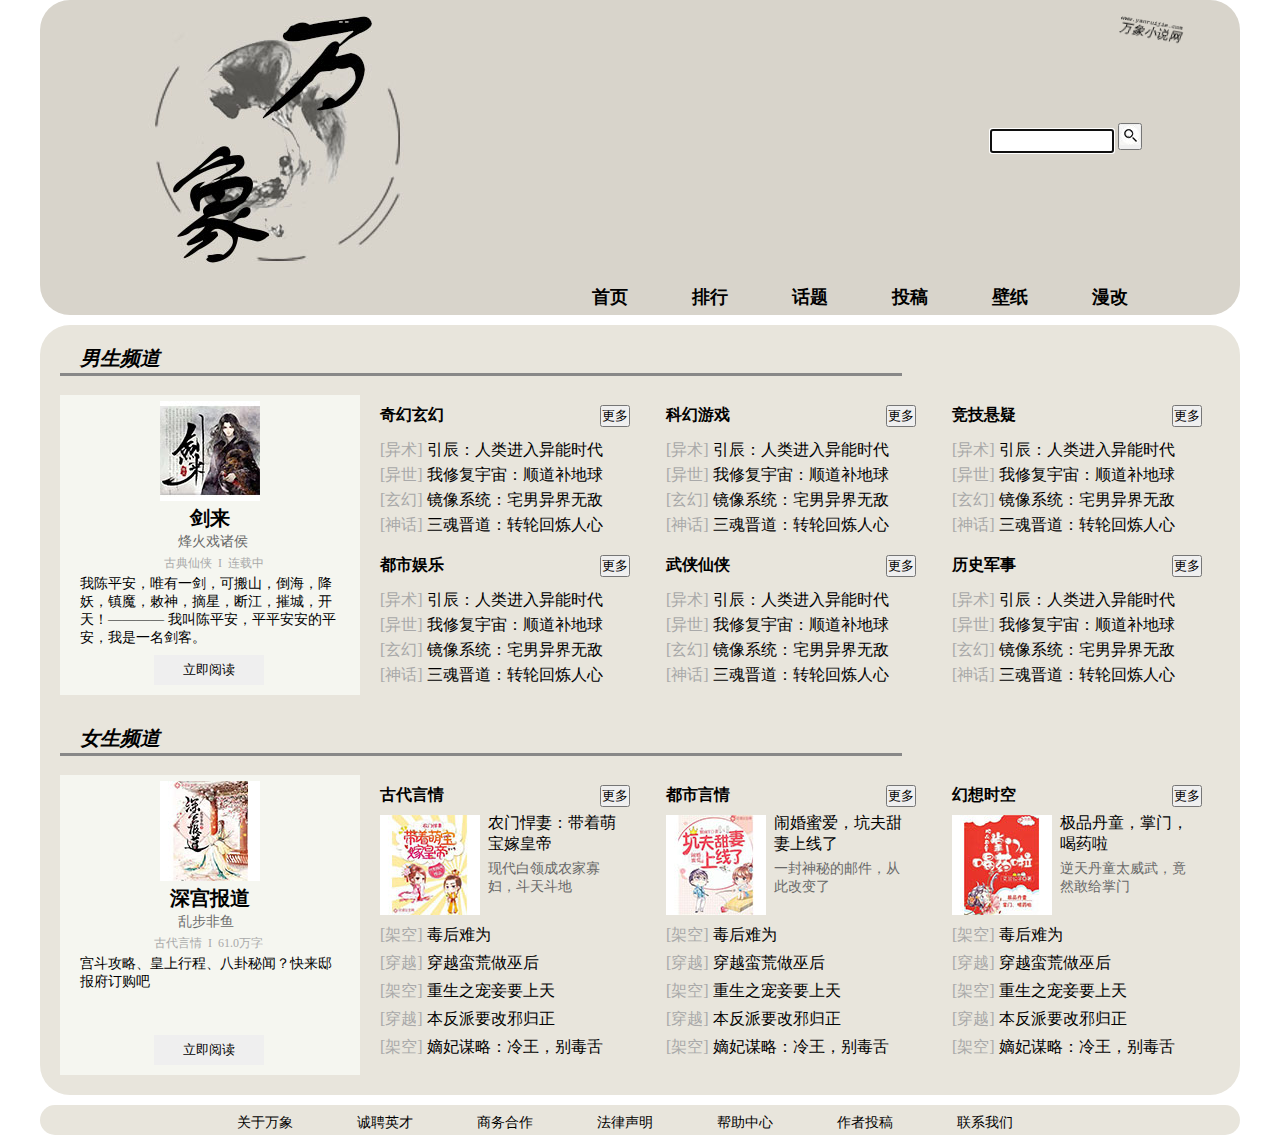
<file: index.html>
<!DOCTYPE html>
<html>
	<head>
		<meta charset="utf-8" />
		<title>小颜</title>
		<link rel="stylesheet" type="text/css" href="css/index.css" />

	</head>
	<body>
		<header>
			<div id="logo">
				<img src="logo/header(改).jpg"/>
			</div>
			<div id="search">
				<input style="width: 120px; height: 20px;" autofocus="on">
				<button><img src="something/s-home/11.jpg"/></button>
			</div>
			<div id="website">
				<ruby>
					万象小说网<rt><code>www.yanruijie.com</code></rt>
				</ruby> 
			</div>
		</header>
		<nav>
			<ul>
				<li><a href="index6.html"><strong>漫改</strong></a></li>
				<li><a href="index5.html"><strong>壁纸</strong></a></li>
				<li><a href="index4.html"><strong>投稿</strong></a></li>
				<li><a href="index3.html"><strong>话题</strong></a></li>
				<li><a href="index2.html"><strong>排行</strong></a></li>
				<li><a href="index.html"><strong>首页</strong></a></li>
			</ul>
		</nav>
		<aside>
			<div class="l-aside">
				<strong>男生频道</strong>
				<hr class="boy-hr" width="70%" style="height: 1px;" color="#888"/>
				<div>
					<div class="cate-cell-1">
						<img src="something/s-home/1.jpg"/>
						<p class="p1">剑来</p>
						<p class="p2">烽火戏诸侯</p>
						<p class="p3">古典仙侠  &nbsp;&Iota;&nbsp; 连载中</p>
						<p class="p4">我陈平安，唯有一剑，可搬山，倒海，降妖，镇魔，敕神，摘星，断江，摧城，开天！———— 我叫陈平安，平平安安的平安，我是一名剑客。</p>
						<input type="button" value="立即阅读" style="width: 110px;height: 30px;border: 2px #c8d7d2;">
					</div>
					<div class="cate-cell-2">
						<p class="p21">奇幻玄幻</p>
						<p class="p22">
							<span>[异术]</span>
							<a href="#">引辰：人类进入异能时代</a>
						</p>
						<p class="p23">
							<span>[异世]</span>
							<a href="#">我修复宇宙：顺道补地球</a>
						</p>
						<p class="p24">
							<span>[玄幻]</span>
							<a href="#">镜像系统：宅男异界无敌</a>
						</p>
						<p class="p25">
							<span>[神话]</span>
							<a href="#">三魂晋道：转轮回炼人心</a>
						</p>
						<button>更多</button>
					</div>
					<div class="cate-cell-3">
						<p class="p21">都市娱乐</p>
						<p class="p22">
							<span>[异术]</span>
							<a href="#">引辰：人类进入异能时代</a>
						</p>
						<p class="p23">
							<span>[异世]</span>
							<a href="#">我修复宇宙：顺道补地球</a>
						</p>
						<p class="p24">
							<span>[玄幻]</span>
							<a href="#">镜像系统：宅男异界无敌</a>
						</p>
						<p class="p25">
							<span>[神话]</span>
							<a href="#">三魂晋道：转轮回炼人心</a>
						</p>
						<button>更多</button>
					</div>
					<div class="cate-cell-4">
						<p class="p21">科幻游戏</p>
						<p class="p22">
							<span>[异术]</span>
							<a href="#">引辰：人类进入异能时代</a>
						</p>
						<p class="p23">
							<span>[异世]</span>
							<a href="#">我修复宇宙：顺道补地球</a>
						</p>
						<p class="p24">
							<span>[玄幻]</span>
							<a href="#">镜像系统：宅男异界无敌</a>
						</p>
						<p class="p25">
							<span>[神话]</span>
							<a href="#">三魂晋道：转轮回炼人心</a>
						</p>
						<button>更多</button>
					</div>
					<div class="cate-cell-5">
						<p class="p21">武侠仙侠</p>
						<p class="p22">
							<span>[异术]</span>
							<a href="#">引辰：人类进入异能时代</a>
						</p>
						<p class="p23">
							<span>[异世]</span>
							<a href="#">我修复宇宙：顺道补地球</a>
						</p>
						<p class="p24">
							<span>[玄幻]</span>
							<a href="#">镜像系统：宅男异界无敌</a>
						</p>
						<p class="p25">
							<span>[神话]</span>
							<a href="#">三魂晋道：转轮回炼人心</a>
						</p>
						<button>更多</button>
					</div>
					<div class="cate-cell-6">
						<p class="p21">竞技悬疑</p>
						<p class="p22">
							<span>[异术]</span>
							<a href="#">引辰：人类进入异能时代</a>
						</p>
						<p class="p23">
							<span>[异世]</span>
							<a href="#">我修复宇宙：顺道补地球</a>
						</p>
						<p class="p24">
							<span>[玄幻]</span>
							<a href="#">镜像系统：宅男异界无敌</a>
						</p>
						<p class="p25">
							<span>[神话]</span>
							<a href="#">三魂晋道：转轮回炼人心</a>
						</p>
						<button>更多</button>
					</div>
					<div class="cate-cell-7">
						<p class="p21">历史军事</p>
						<p class="p22">
							<span>[异术]</span>
							<a href="#">引辰：人类进入异能时代</a>
						</p>
						<p class="p23">
							<span>[异世]</span>
							<a href="#">我修复宇宙：顺道补地球</a>
						</p>
						<p class="p24">
							<span>[玄幻]</span>
							<a href="#">镜像系统：宅男异界无敌</a>
						</p>
						<p class="p25">
							<span>[神话]</span>
							<a href="#">三魂晋道：转轮回炼人心</a>
						</p>
						<button>更多</button>
					</div>
				</div>
			</div>
			<div class="r-aside">
				<strong>女生频道</strong>
				<hr class="girl-hr" width="70%" style="height: 1px;" color="#888"/>
				<div>
					<div class="cate-cell-11">
						<img src="something/s-home/2.jpeg"/>
						<p class="p1">深宫报道</p>
						<p class="p2">乱步非鱼</p>
						<p class="p3">古代言情  &nbsp;&Iota;&nbsp; 61.0万字</p>
						<p class="p4">宫斗攻略、皇上行程、八卦秘闻？快来邸报府订购吧</p>
						<input type="button" value="立即阅读" style="width: 110px;height: 30px;border: 2px #c8d7d2;">
					</div>
					<div class="cate-cell-22">
						<p class="p21">古代言情</p>
						<img src="something/s-home/3.jpeg">
						<p class="p22"><a href="#">农门悍妻：带着萌宝嫁皇帝</a></p>
						<p class="p23">现代白领成农家寡妇，斗天斗地</p>
						<p class="p24">
							<span>[架空]</span>
							<a href="#">毒后难为</a>
						</p>
						<p class="p25">
							<span>[穿越]</span>
							<a href="#">穿越蛮荒做巫后</a>
						</p>
						<p class="p26">
							<span>[架空]</span>
							<a href="#">重生之宠妾要上天</a>
						</p>
						<p class="p27">
							<span>[穿越]</span>
							<a href="#">本反派要改邪归正</a>
						</p>
						<p class="p28">
							<span>[架空]</span>
							<a href="#">嫡妃谋略：冷王，别毒舌</a>
						</p>
						<button>更多</button>
					</div>
					
					<div class="cate-cell-44">
						<p class="p21">都市言情</p>
						<img src="something/s-home/4.jpeg">
						<p class="p22"><a href="#">闹婚蜜爱，坑夫甜妻上线了</a></p>
						<p class="p23">一封神秘的邮件，从此改变了</p>
						<p class="p24">
							<span>[架空]</span>
							<a href="#">毒后难为</a>
						</p>
						<p class="p25">
							<span>[穿越]</span>
							<a href="#">穿越蛮荒做巫后</a>
						</p>
						<p class="p26">
							<span>[架空]</span>
							<a href="#">重生之宠妾要上天</a>
						</p>
						<p class="p27">
							<span>[穿越]</span>
							<a href="#">本反派要改邪归正</a>
						</p>
						<p class="p28">
							<span>[架空]</span>
							<a href="#">嫡妃谋略：冷王，别毒舌</a>
						</p>
						<button>更多</button>
					</div>
					
					<div class="cate-cell-66">
						<p class="p21">幻想时空</p>
						<img src="something/s-home/5.jpeg">
						<p class="p22"><a href="#">极品丹童，掌门，喝药啦</a></p>
						<p class="p23">逆天丹童太威武，竟然敢给掌门</p>
						<p class="p24">
							<span>[架空]</span>
							<a href="#">毒后难为</a>
						</p>
						<p class="p25">
							<span>[穿越]</span>
							<a href="#">穿越蛮荒做巫后</a>
						</p>
						<p class="p26">
							<span>[架空]</span>
							<a href="#">重生之宠妾要上天</a>
						</p>
						<p class="p27">
							<span>[穿越]</span>
							<a href="#">本反派要改邪归正</a>
						</p>
						<p class="p28">
							<span>[架空]</span>
							<a href="#">嫡妃谋略：冷王，别毒舌</a>
						</p>
						<button>更多</button>
					</div>
					
				</div>
			</div>
		</aside>
		<footer>
			<ul>
				<li><a href="#">关于万象</a></li>
				<li><a href="#">诚聘英才</a></li>
				<li><a href="#">商务合作</a></li>
				<li><a href="#">法律声明</a></li>
				<li><a href="#">帮助中心</a></li>
				<li><a href="#">作者投稿</a></li>
				<li><a href="#">联系我们</a></li>
			</ul>
		</footer>
	</body>
</html>
</file>
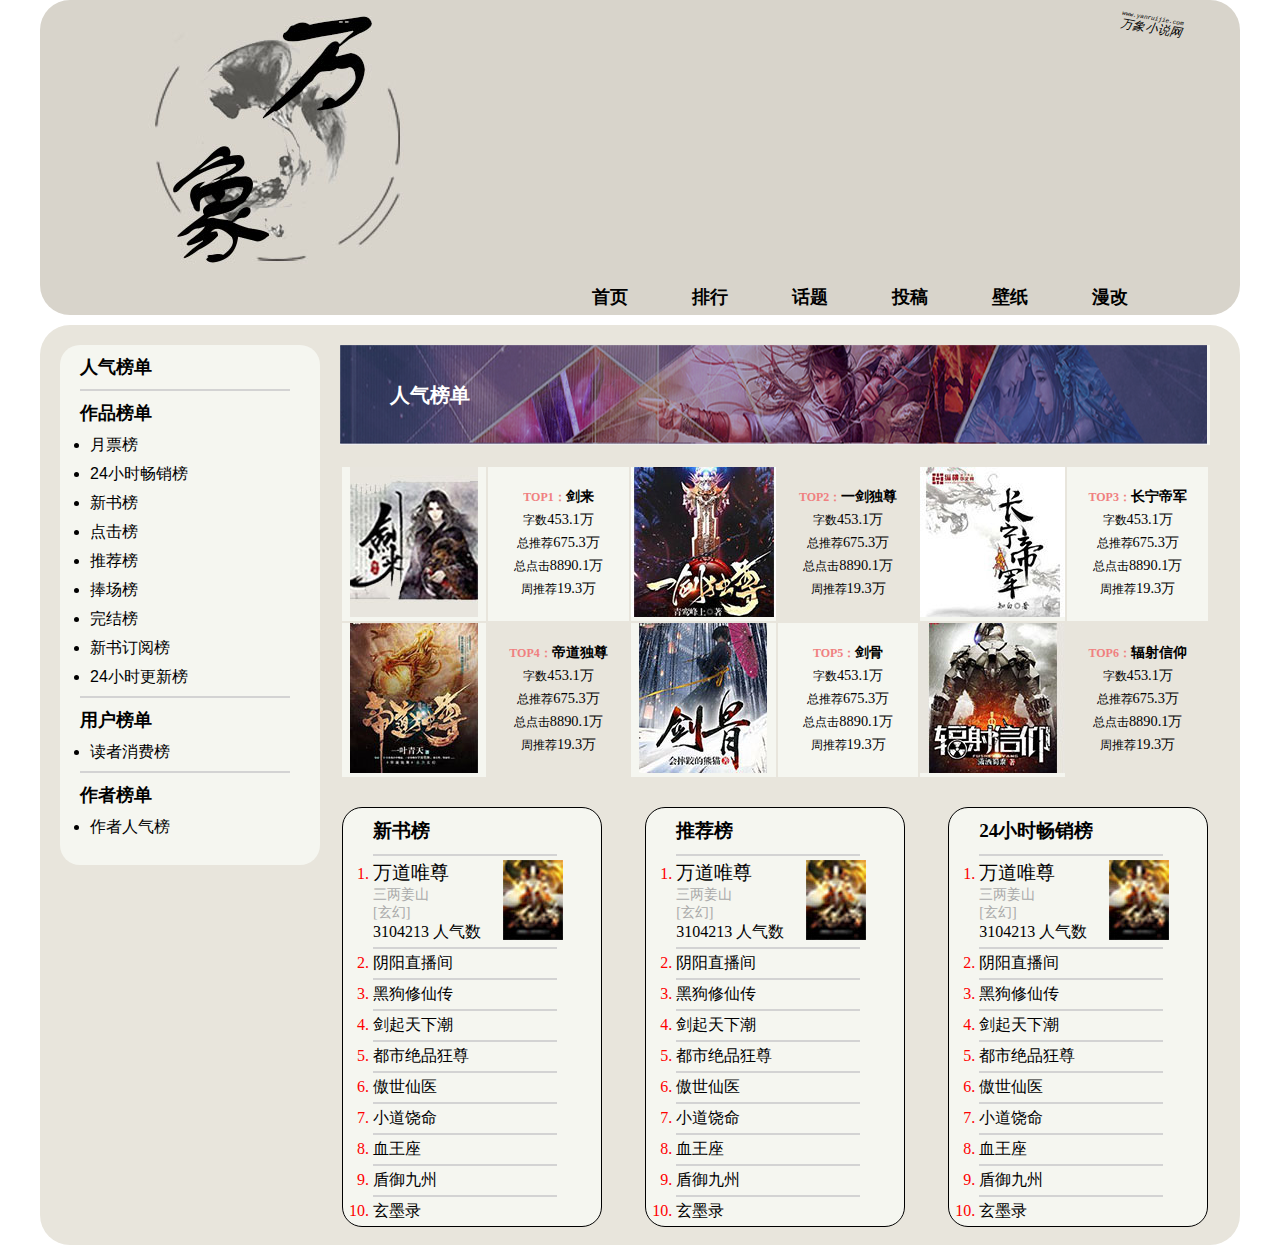
<file: index2.html>
<!DOCTYPE html>
<html>
	<head>
		<meta charset="UTF-8">
		<title>小颜</title>
		<link rel="stylesheet" type="text/css" href="css/index2.css" />
		
	</head>
	<body>
		<header>
			<div id="logo">
				<img src="logo/header(改).jpg"/>
			</div>
			<div id="website">
				<ruby>
					万象小说网<rt><code>www.yanruijie.com</code></rt>
				</ruby> 
			</div>
		</header>
		<nav>
			<ul>
				<li><a href="index6.html"><strong>漫改</strong></a></li>
				<li><a href="index5.html"><strong>壁纸</strong></a></li>
				<li><a href="index4.html"><strong>投稿</strong></a></li>
				<li><a href="index3.html"><strong>话题</strong></a></li>
				<li><a href="index2.html"><strong>排行</strong></a></li>
				<li><a href="index.html"><strong>首页</strong></a></li>
			</ul>
		</nav>
		<aside>
			<div id="l-d">
				<p><strong>人气榜单</strong></p>
				<hr class="hr" width="80%" color="lightgray"/>
				<p><strong>作品榜单</strong></p>
				<ul>
					<li><a href="#">月票榜</a> </li>
					<li><a href="#">24小时畅销榜</a> </li>
					<li><a href="#">新书榜</a> </li>
					<li><a href="#">点击榜</a> </li>
					<li><a href="#">推荐榜</a> </li>
					<li><a href="#">捧场榜</a> </li>
					<li><a href="#">完结榜</a> </li>
					<li><a href="#">新书订阅榜</a> </li>
					<li><a href="#">24小时更新榜</a> </li>
				</ul>
				<hr class="hr" width="80%" color="lightgray"/>
				<p><strong>用户榜单</strong></p>
				<ul>
					<li><a href="#">读者消费榜</a> </li>
				</ul>
				<hr class="hr" width="80%" color="lightgray"/>
				<p><strong>作者榜单</strong></p>
				<ul>
					<li><a href="#">作者人气榜</a> </li>
				</ul>
			</div>
			<div id="t-d">
				<p><strong>人气榜单</strong></p>
				<img src="something/s-paihang/titlebg.png" />
			</div>
			<div id="c-d">
				<table>
					<tr>
						<td class="td-1"><img src="something/s-paihang/1.jpg"> </td>
						<td class="td-1">
							<p><a href="#"><strong><span style="color: lightcoral;">TOP1：</span><big>剑来</big></strong></a> </p>
							<p>字数<big>453.1万</big></p>
							<p>总推荐<big>675.3万</big></p>
							<p>总点击<big>8890.1万</big></p>
							<p>周推荐<big>19.3万</big></p>
						</td>
						<td class="td-1"><img src="something/s-paihang/2.jpg"> </td>
						<td >
							<p><a href="#"><strong><span style="color: lightcoral;">TOP2：</span><big>一剑独尊</big></strong></a> </p>
							<p>字数<big>453.1万</big></p>
							<p>总推荐<big>675.3万</big></p>
							<p>总点击<big>8890.1万</big></p>
							<p>周推荐<big>19.3万</big></p>
						</td>
						<td class="td-1"><img src="something/s-paihang/3.jpeg"> </td>
						<td class="td-1">
							<p><a href="#"><strong><span style="color: lightcoral;">TOP3：</span><big>长宁帝军</big></strong></a> </p>
							<p>字数<big>453.1万</big></p>
							<p>总推荐<big>675.3万</big></p>
							<p>总点击<big>8890.1万</big></p>
							<p>周推荐<big>19.3万</big></p>
						</td>
					</tr>
					<tr>
						<td class="td-1"><img src="something/s-paihang/4.jpeg"> </td>
						<td >
							<p><a href="#"><strong><span style="color: lightcoral;">TOP4：</span><big>帝道独尊</big></strong></a> </p>
							<p>字数<big>453.1万</big></p>
							<p>总推荐<big>675.3万</big></p>
							<p>总点击<big>8890.1万</big></p>
							<p>周推荐<big>19.3万</big></p>
						</td>
						<td class="td-1"><img src="something/s-paihang/5.jpeg"> </td>
						<td class="td-1">
							<p><a href="#"><strong><span style="color: lightcoral;">TOP5：</span><big>剑骨</big></strong></a> </p>
							<p>字数<big>453.1万</big></p>
							<p>总推荐<big>675.3万</big></p>
							<p>总点击<big>8890.1万</big></p>
							<p>周推荐<big>19.3万</big></p>
						</td>
						<td class="td-1"><img src="something/s-paihang/6.jpeg"> </td>
						<td >
							<p><a href="#"><strong><span style="color: lightcoral;">TOP6：</span><big>辐射信仰</big></strong></a> </p>
							<p>字数<big>453.1万</big></p>
							<p>总推荐<big>675.3万</big></p>
							<p>总点击<big>8890.1万</big></p>
							<p>周推荐<big>19.3万</big></p>
						</td>
					</tr>
				</table>
			</div>
			<div id="b-d">
				<table>
					<tr>
						<td class="speace-1">
							<p><strong><big>新书榜</big></strong></p>
							<ol>
								<hr class="hr" width="80%" color="lightgray"/>
								<li>
									<a href="#"><big>万道唯尊</big></a>
									<p>三两姜山</p>
									<p>[玄幻]</p>
									<span>3104213&nbsp;人气数</span>
									<img src="something/s-paihang/211.jpg">
								</li>
								<hr class="hr" width="80%" color="lightgray"/>
								<li><a href="#">阴阳直播间</a></li>
								<hr class="hr" width="80%" color="lightgray"/>
								<li><a href="#">黑狗修仙传</a></li>
								<hr class="hr" width="80%" color="lightgray"/>
								<li><a href="#">剑起天下潮</a></li>
								<hr class="hr" width="80%" color="lightgray"/>
								<li><a href="#">都市绝品狂尊</a></li>
								<hr class="hr" width="80%" color="lightgray"/>
								<li><a href="#">傲世仙医</a></li>
								<hr class="hr" width="80%" color="lightgray"/>
								<li><a href="#">小道饶命</a></li>
								<hr class="hr" width="80%" color="lightgray"/>
								<li><a href="#">血王座</a></li>
								<hr class="hr" width="80%" color="lightgray"/>
								<li><a href="#">盾御九州</a></li>
								<hr class="hr" width="80%" color="lightgray"/>
								<li><a href="#">玄墨录</a></li>
							</ol>
						</td>
						<td class="speace-2"></td>
						<td class="speace-1">
							<p><strong><big>推荐榜</big></strong></p>
							<ol>
								<hr class="hr" width="80%" color="lightgray"/>
								<li>
									<a href="#"><big>万道唯尊</big></a>
									<p>三两姜山</p>
									<p>[玄幻]</p>
									<span>3104213&nbsp;人气数</span>
									<img src="something/s-paihang/211.jpg">
								</li>
								<hr class="hr" width="80%" color="lightgray"/>
								<li><a href="#">阴阳直播间</a></li>
								<hr class="hr" width="80%" color="lightgray"/>
								<li><a href="#">黑狗修仙传</a></li>
								<hr class="hr" width="80%" color="lightgray"/>
								<li><a href="#">剑起天下潮</a></li>
								<hr class="hr" width="80%" color="lightgray"/>
								<li><a href="#">都市绝品狂尊</a></li>
								<hr class="hr" width="80%" color="lightgray"/>
								<li><a href="#">傲世仙医</a></li>
								<hr class="hr" width="80%" color="lightgray"/>
								<li><a href="#">小道饶命</a></li>
								<hr class="hr" width="80%" color="lightgray"/>
								<li><a href="#">血王座</a></li>
								<hr class="hr" width="80%" color="lightgray"/>
								<li><a href="#">盾御九州</a></li>
								<hr class="hr" width="80%" color="lightgray"/>
								<li><a href="#">玄墨录</a></li>
							</ol>
						</td>
						<td class="speace-2"></td>
						<td class="speace-1">
							<p><strong><big>24小时畅销榜</big></strong></p>
							<ol>
								<hr class="hr" width="80%" color="lightgray"/>
								<li>
									<a href="#"><big>万道唯尊</big></a>
									<p>三两姜山</p>
									<p>[玄幻]</p>
									<span>3104213&nbsp;人气数</span>
									<img src="something/s-paihang/211.jpg">
								</li>
								<hr class="hr" width="80%" color="lightgray"/>
								<li><a href="#">阴阳直播间</a></li>
								<hr class="hr" width="80%" color="lightgray"/>
								<li><a href="#">黑狗修仙传</a></li>
								<hr class="hr" width="80%" color="lightgray"/>
								<li><a href="#">剑起天下潮</a></li>
								<hr class="hr" width="80%" color="lightgray"/>
								<li><a href="#">都市绝品狂尊</a></li>
								<hr class="hr" width="80%" color="lightgray"/>
								<li><a href="#">傲世仙医</a></li>
								<hr class="hr" width="80%" color="lightgray"/>
								<li><a href="#">小道饶命</a></li>
								<hr class="hr" width="80%" color="lightgray"/>
								<li><a href="#">血王座</a></li>
								<hr class="hr" width="80%" color="lightgray"/>
								<li><a href="#">盾御九州</a></li>
								<hr class="hr" width="80%" color="lightgray"/>
								<li><a href="#">玄墨录</a></li>
							</ol>
						</td>
					</tr>
				</table>
			</div>
		</aside>
	</body>
</html>
</file>
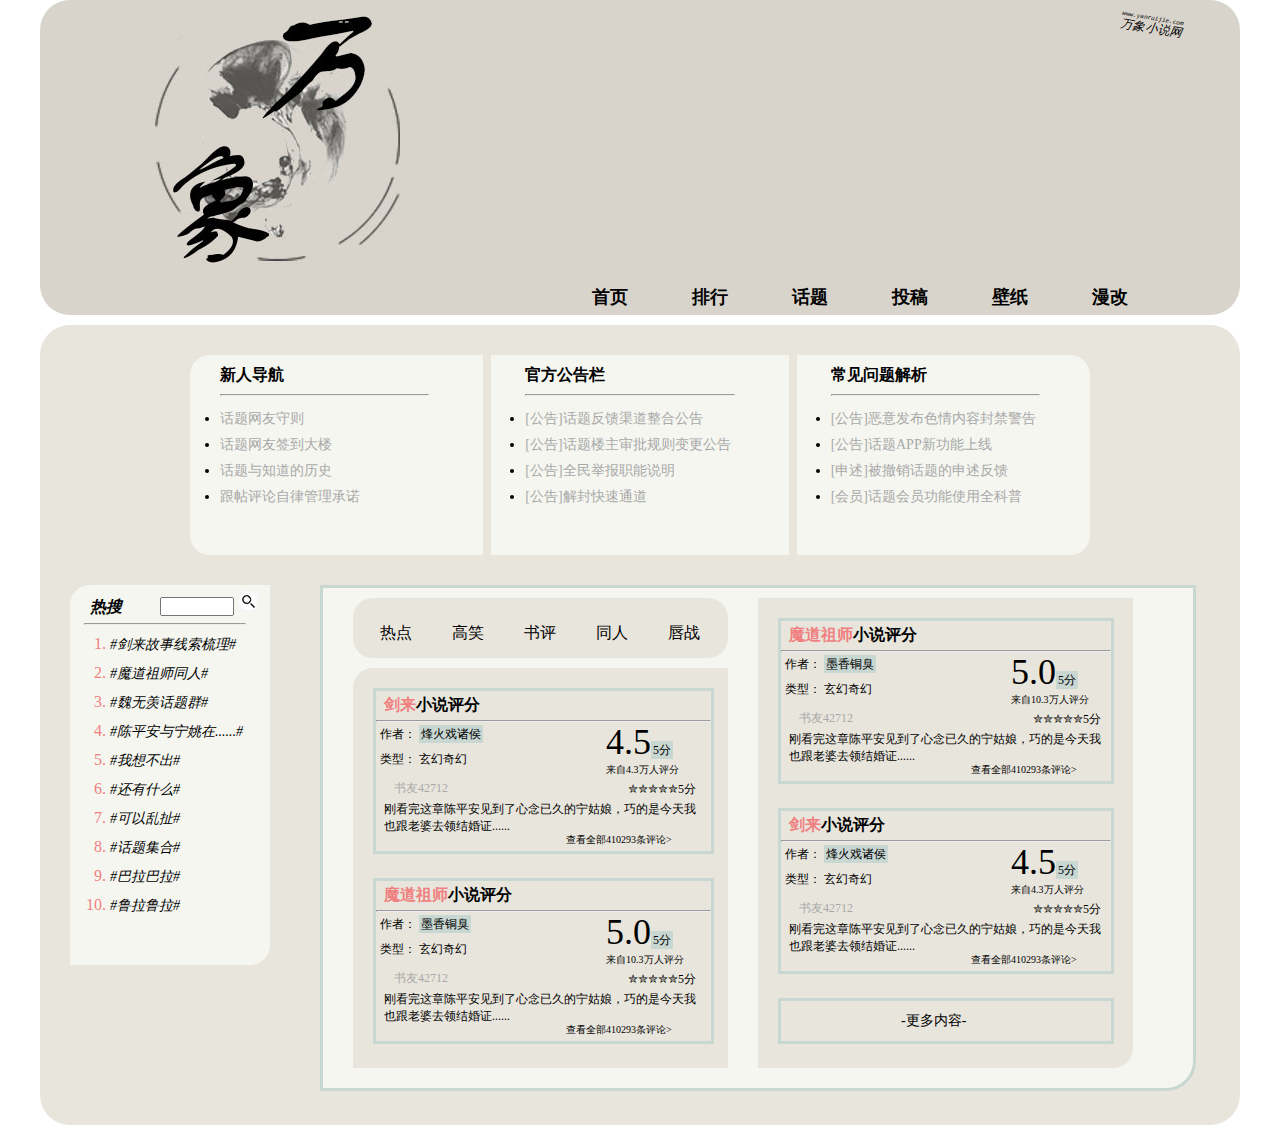
<file: index3.html>
<!DOCTYPE html>
<html>
	<head>
		<meta charset="UTF-8">
		<title>小颜</title>
		<link rel="stylesheet" type="text/css" href="css/index3.css" />
		
	</head>
	<body>
		<header>
			<div id="logo">
				<img src="logo/header(改).jpg"/>
			</div>
			
			<div id="website">
				<ruby>
					万象小说网<rt><code>www.yanruijie.com</code></rt>
				</ruby> 
			</div>
		</header>
		<nav>
			<ul>
				<li><a href="index6.html"><strong>漫改</strong></a></li>
				<li><a href="index5.html"><strong>壁纸</strong></a></li>
				<li><a href="index4.html"><strong>投稿</strong></a></li>
				<li><a href="index3.html"><strong>话题</strong></a></li>
				<li><a href="index2.html"><strong>排行</strong></a></li>
				<li><a href="index.html"><strong>首页</strong></a></li>
			</ul>
		</nav>
		<aside>
			<div class="a-t">
				<div id="ul-1">
					<p>新人导航</p>
					<hr style="width: 80%;" />
					<ul>
						<li><a href="#">话题网友守则</a></li>
						<li><a href="#">话题网友签到大楼</a></li>
						<li><a href="#">话题与知道的历史</a></li>
						<li><a href="#">跟帖评论自律管理承诺</a></li>
					</ul>
				</div>
				<div id="ul-2">
					<p>官方公告栏</p>
					<hr style="width: 80%;" />
					<ul>
						<li><a href="#">[公告]话题反馈渠道整合公告</a></li>
						<li><a href="#">[公告]话题楼主审批规则变更公告</a></li>
						<li><a href="#">[公告]全民举报职能说明</a></li>
						<li><a href="#">[公告]解封快速通道</a></li>
					</ul>
				</div>
				<div id="ul-3">
					<p>常见问题解析</p>
					<hr style="width: 80%;" />
					<ul>
						<li><a href="#">[公告]恶意发布色情内容封禁警告</a></li>
						<li><a href="#">[公告]话题APP新功能上线</a></li>
						<li><a href="#">[申述]被撤销话题的申述反馈</a></li>
						<li><a href="#">[会员]话题会员功能使用全科普</a></li>
					</ul>
				</div>
			</div>
			<div class="a-l">
				<p>热搜</p>
				<div id="a-l-1"><input type="text" style="width: 70px;"/>&nbsp;<input type="image" img src="something/s-home/11.jpg" /></div>
				<hr style="width: 80%;"/>
				<div id="a-l-2">
					<ol>
						<li><a href="#">#剑来故事线索梳理#</a></li>
						<li><a href="#">#魔道祖师同人#</a></li>
						<li><a href="#">#魏无羡话题群#</a></li>
						<li><a href="#">#陈平安与宁姚在......#</a></li>
						<li><a href="#">#我想不出#</a></li>
						<li><a href="#">#还有什么#</a></li>
						<li><a href="#">#可以乱扯#</a></li>
						<li><a href="#">#话题集合#</a></li>
						<li><a href="#">#巴拉巴拉#</a></li>
						<li><a href="#">#鲁拉鲁拉#</a></li>
					</ol>
				</div>
			</div>
			<div class="a-r">
				<div id="a-nav">
					<ul>
						<li><a href="#">热点</a> </li>
						<li><a href="#">高笑</a> </li>
						<li><a href="#">书评</a> </li>
						<li><a href="#">同人</a> </li>
						<li><a href="#">唇战</a> </li>
					</ul>
				</div>
				<div class="a-r-1" id="a-r-1">
					<div id="d1">
						<p id="pp1"><span>剑来</span>小说评分</p>
						<hr style="100%;" />
						<p id="pp2">作者：&nbsp;<span><a href="#">烽火戏诸侯</a></span></p>
						<p id="pp3">类型：&nbsp;<span>玄幻奇幻</span></p>
						<div id="dd1">
							<p id="pp4">4.5<span>5分</span></p>
							<p id="pp5">来自4.3万人评分</p>
						</div>
						<div id="dd2">
							<p id="pp6">书友42712</p>
							<p id="pp7">刚看完这章陈平安见到了心念已久的宁姑娘，巧的是今天我也跟老婆去领结婚证......</p>
						</div>
						<div id="dd3">
							<p>✮✮✮✮✮<span>5分</span></p>
						</div>
						<div id="dd4">
							<p><a href="#">查看全部410293条评论&gt;</a></p>
						</div>
					</div>
					<div id="d2">
						<p id="pp1"><span>魔道祖师</span>小说评分</p>
						<hr style="100%;" />
						<p id="pp2">作者：&nbsp;<span><a href="#">墨香铜臭</a></span></p>
						<p id="pp3">类型：&nbsp;<span>玄幻奇幻</span></p>
						<div id="dd1">
							<p id="pp4">5.0<span>5分</span></p>
							<p id="pp5">来自10.3万人评分</p>
						</div>
						<div id="dd2">
							<p id="pp6">书友42712</p>
							<p id="pp7">刚看完这章陈平安见到了心念已久的宁姑娘，巧的是今天我也跟老婆去领结婚证......</p>
						</div>
						<div id="dd3">
							<p>✮✮✮✮✮<span>5分</span></p>
						</div>
						<div id="dd4">
							<p><a href="#">查看全部410293条评论&gt;</a></p>
						</div>
					</div>
				</div>
				<div class="a-r-1" id="a-r-2">
					<div id="d3">
						<p id="pp1"><span>魔道祖师</span>小说评分</p>
						<hr style="100%;" />
						<p id="pp2">作者：&nbsp;<span><a href="#">墨香铜臭</a></span></p>
						<p id="pp3">类型：&nbsp;<span>玄幻奇幻</span></p>
						<div id="dd1">
							<p id="pp4">5.0<span>5分</span></p>
							<p id="pp5">来自10.3万人评分</p>
						</div>
						<div id="dd2">
							<p id="pp6">书友42712</p>
							<p id="pp7">刚看完这章陈平安见到了心念已久的宁姑娘，巧的是今天我也跟老婆去领结婚证......</p>
						</div>
						<div id="dd3">
							<p>✮✮✮✮✮<span>5分</span></p>
						</div>
						<div id="dd4">
							<p><a href="#">查看全部410293条评论&gt;</a></p>
						</div>
					</div>
					<div id="d4">
						<p id="pp1"><span>剑来</span>小说评分</p>
						<hr style="100%;" />
						<p id="pp2">作者：&nbsp;<span>烽火戏诸侯</span></p>
						<p id="pp3">类型：&nbsp;<span>玄幻奇幻</span></p>
						<div id="dd1">
							<p id="pp4">4.5<span>5分</span></p>
							<p id="pp5">来自4.3万人评分</p>
						</div>
						<div id="dd2">
							<p id="pp6">书友42712</p>
							<p id="pp7">刚看完这章陈平安见到了心念已久的宁姑娘，巧的是今天我也跟老婆去领结婚证......</p>
						</div>
						<div id="dd3">
							<p>✮✮✮✮✮<span>5分</span></p>
						</div>
						<div id="dd4">
							<p><a href="#">查看全部410293条评论&gt;</a></p>
						</div>
					</div>
					<div id="d5">
						<p><a href="#">-更多内容-</a></p>
					</div>
				</div>
			</div>
		</aside>
	</body>
</html>
</file>
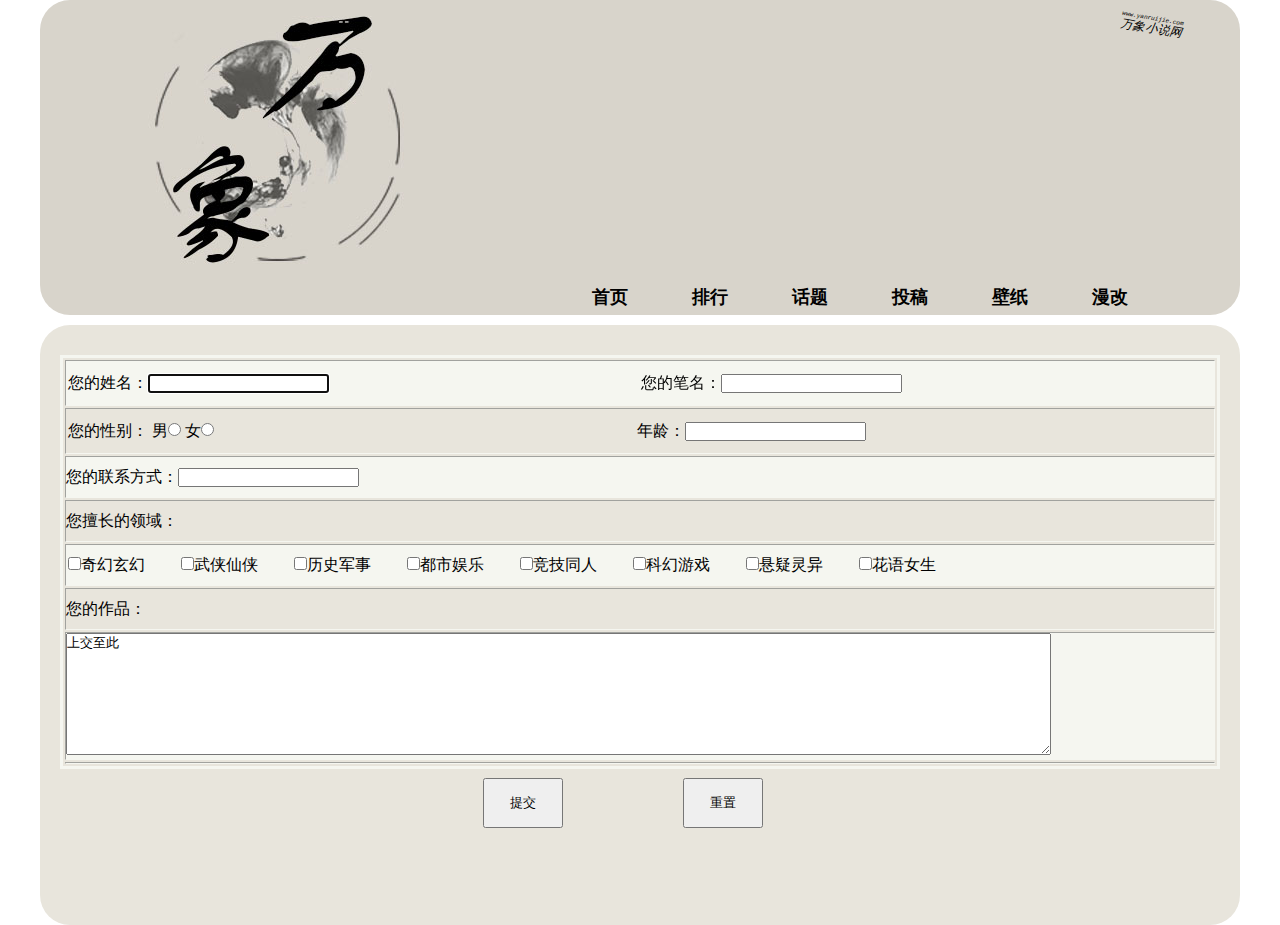
<file: index4.html>
<!DOCTYPE html>
<html>
	<head>
		<meta charset="UTF-8">
		<title>小颜</title>
		<link rel="stylesheet" type="text/css" href="css/index4.css" />
		
	</head>
	<body>
		<header>
			<div id="logo">
				<img src="logo/header(改).jpg"/>
			</div>
			
			<div id="website">
				<ruby>
					万象小说网<rt><code>www.yanruijie.com</code></rt>
				</ruby> 
			</div>
		</header>
		<nav>
			<ul>
				<li><a href="index6.html"><strong>漫改</strong></a></li>
				<li><a href="index5.html"><strong>壁纸</strong></a></li>
				<li><a href="index4.html"><strong>投稿</strong></a></li>
				<li><a href="index3.html"><strong>话题</strong></a></li>
				<li><a href="index2.html"><strong>排行</strong></a></li>
				<li><a href="index.html"><strong>首页</strong></a></li>
			</ul>
		</nav>
		<aside>
			<form>
				<table class="t1" border="1">
					<tr>
						<td id="b-c">
							<table>
								<tr>
									<td class="td-w" style="width: 600px;height: 40px;">
										您的姓名：<input type="text" autofocus="on"/>
									</td>
									<td class="td-w" style="width: 600px;height: 40px;">
										您的笔名：<input type="text" />
									</td>
								</tr>
							</table>
						</td>
					</tr>
					<tr>
						<td>
							<table>
								<tr>
									<td class="td-w" style="width: 600px;height: 40px;">
										您的性别：
										男<input type="radio" name="sex" />
										女<input type="radio" name="sex" />
									</td>
									<td class="td-w" style="width: 600px;height: 40px;">
										年龄：<input type="text" />
									</td>
								</tr>
							</table>
						</td>
					</tr>
					<tr>
						<td id="b-c" class="td-h" style="height: 40px;">
							您的联系方式：<input type="text" />
						</td>
					</tr>
					<tr>
						<td class="td-h" style="height: 40px;">
							您擅长的领域：
						</td>
					</tr>
					<tr>
						<td id="b-c" class="td-h" style="height: 40px;">
							<table class="t2">
								<tr>
									<td style="width: 111px;"><input type="checkbox" name="myCheck"  />奇幻玄幻</td>
									<td style="width: 111px;"><input type="checkbox" name="myCheck"  />武侠仙侠</td>
									<td style="width: 111px;"><input type="checkbox" name="myCheck"  />历史军事</td>
									<td style="width: 111px;"><input type="checkbox" name="myCheck"  />都市娱乐</td>
									<td style="width: 111px;"><input type="checkbox" name="myCheck"  />竞技同人</td>
									<td style="width: 111px;"><input type="checkbox" name="myCheck"  />科幻游戏</td>
									<td style="width: 111px;"><input type="checkbox" name="myCheck"  />悬疑灵异</td>
									<td style="width: 111px;"><input type="checkbox" name="myCheck"  />花语女生</td>
								</tr>
							</table>
						</td>
					</tr>
					<tr>
						<td class="td-h" style="height: 40px;">您的作品：</td>
					</tr>
					<tr>
						<td id="b-c" class="td-h" style="height: 40px;">
							<textarea rows="8" cols="121">上交至此</textarea>
						</td>
					</tr>
					<tr>
						<td>
							<button style="position: absolute;left:420px;top: 420px; width: 80px;height: 50px;" type="submit">
								<a id="mail" href="mailto:1147954002@qq.com ? Subjext=content&1147954002@qq.com & bcc=1147954002@qq.com">提交</a>
							</button>
							<button style="position: absolute;left:620px;top: 420px; width: 80px;height: 50px" type="reset">重置</button>
							
						</td>
					</tr>
				</table>
			</form>
		</aside>
	</body>
</html>
</file>
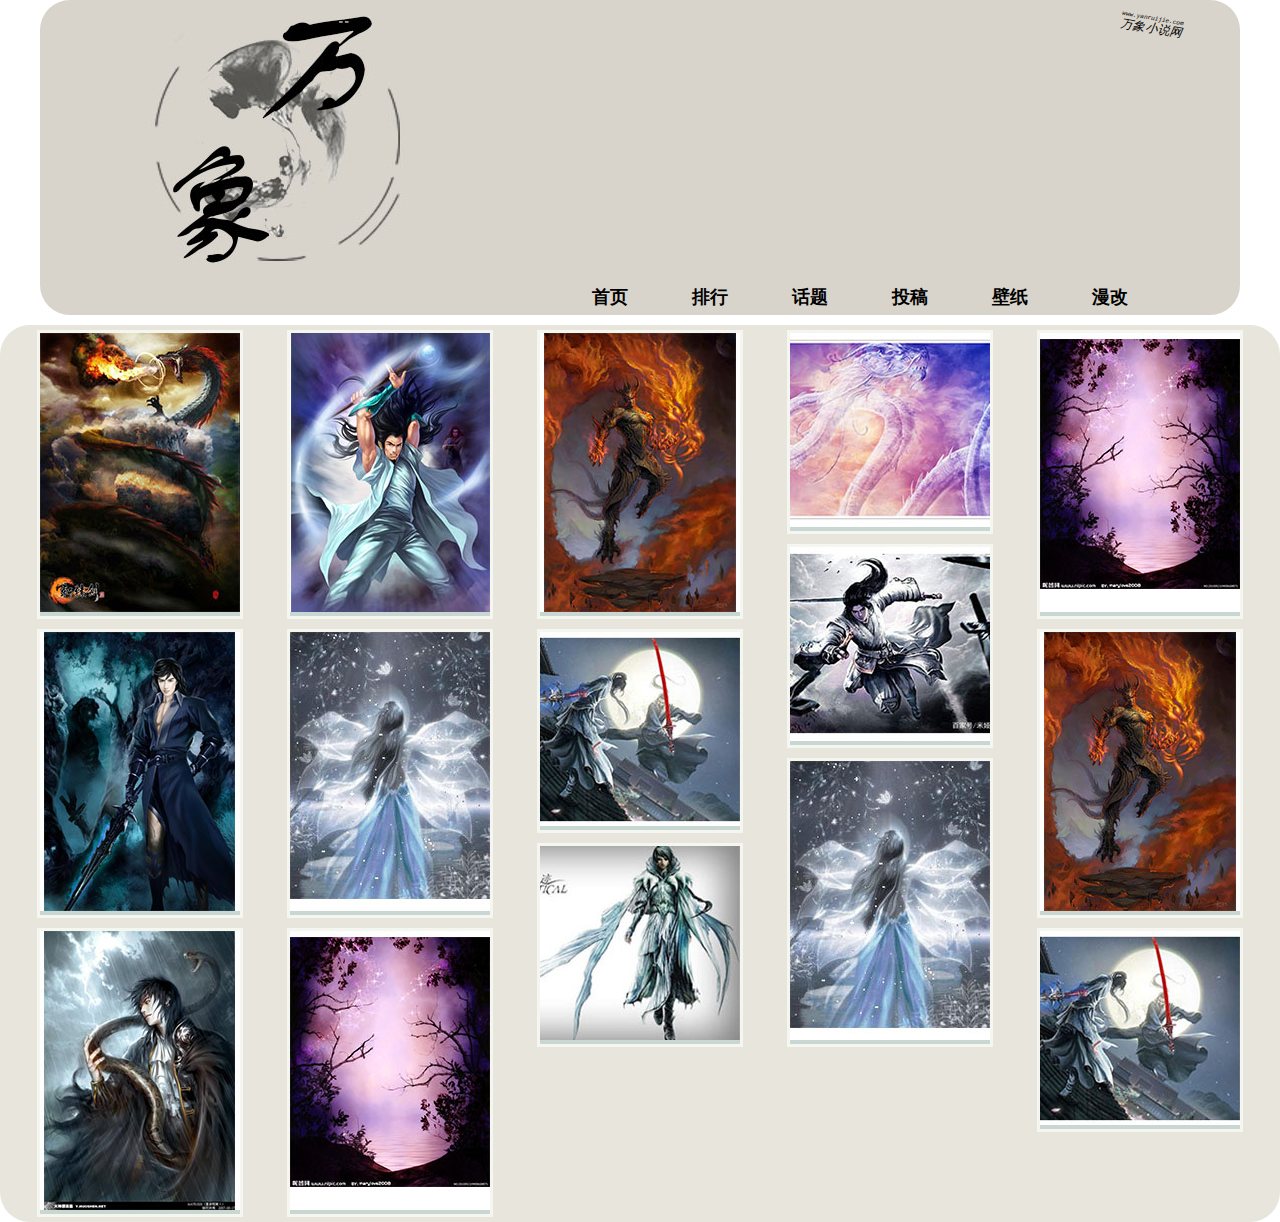
<file: index5.html>
<!DOCTYPE html>
<html>
	<head>
		<meta charset="UTF-8">
		<title>小颜</title>
		<link rel="stylesheet" type="text/css" href="css/index5.css" />

	</head>
	<body>
		<header>
			<div id="logo">
				<img src="logo/header(改).jpg"/>
			</div>
			
			<div id="website">
				<ruby>
					万象小说网<rt><code>www.yanruijie.com</code></rt>
				</ruby> 
			</div>
		</header>
		<nav>
			<ul>
				<li><a href="index6.html"><strong>漫改</strong></a></li>
				<li><a href="index5.html"><strong>壁纸</strong></a></li>
				<li><a href="index4.html"><strong>投稿</strong></a></li>
				<li><a href="index3.html"><strong>话题</strong></a></li>
				<li><a href="index2.html"><strong>排行</strong></a></li>
				<li><a href="index.html"><strong>首页</strong></a></li>
			</ul>
		</nav>
		<aside>
			<div class="picture">
				<div class="pic-1"><img src="something/s-bizhi/1.jpeg"></div>
				<div class="pic-1"><img src="something/s-bizhi/2.jpg"></div>
				<div class="pic-1"><img src="something/s-bizhi/3.jpg"></div>
				<div class="pic-1"><img src="something/s-bizhi/4.jpeg"></div>
				<div class="pic-1"><img src="something/s-bizhi/5.jpg"></div>
				<div class="pic-1"><img src="something/s-bizhi/7.jpg"></div>
				<div class="pic-1"><img src="something/s-bizhi/8.jpg"></div>
				<div class="pic-1"><img src="something/s-bizhi/9.jpeg"></div>
				<div class="pic-1"><img src="something/s-bizhi/10.jpg"></div>
				<div class="pic-1"><img src="something/s-bizhi/11.jpg"></div>
				<div class="pic-1"><img src="something/s-bizhi/12.jpeg"></div>
				<div class="pic-1"><img src="something/s-bizhi/5.jpg"></div>
				<div class="pic-1"><img src="something/s-bizhi/7.jpg"></div>
				<div class="pic-1"><img src="something/s-bizhi/8.jpg"></div>
				<div class="pic-1"><img src="something/s-bizhi/9.jpeg"></div>
				
			</div>
		</aside>
	</body>
</html>
</file>
<file: css/index.css>
/*背景色:#d8d4cb , 次级色:#e8e5dc , 方框色:#f5f6f0 , 强调色:#c8d7d2*/
			*{
				padding: 0px;
				margin: 0px;
			}
			body{
				
			}
			header{
				width: 1200px;
				height: 280px;
				background: #d8d4cb;
				border-radius: 30px 30px 0px 0px;
				margin: auto;
			}
			#logo{
				position: absolute;
				float: left;
				padding-left:100px;
			}
			#search{
				line-height: 280px;
				position: relative;
				left: 950px;
			}
			#website{
				font-style: italic;
				font-size: 12px;
				position: relative;
				left: 1080px;
				top: -160px;
				-webkit-transform: skew(-10deg, 10deg);
				-moz-transform: skew(-10deg, 10deg);
				
			}
			nav{
				background: #d8d4cb;
				width: 1200px;
				height: 35px;
				border-radius: 0px 0px 30px 30px;
				margin: auto;
			}
			nav ul{
				font-family: arial;
				font-size: 18px;
				list-style: none;
				padding-right: 80px;
			}
			nav ul li a:hover{
				background-color: #e8e5dc;
			}
			nav ul li a {
				display: block;
				float: right;
				color: black;
				line-height: 35px;
				text-decoration: none;
				padding: 0 32px 0 32px;
				border-radius: 10px 10px 0 0;
			}
			
			aside{
				width: 1200px;
				height: 770px;
				background: #e8e5dc;
				border-radius: 30px 30px 30px 30px;
				margin: auto;
				margin-top: 10px;
				position: relative;
				}
			aside a{
				text-decoration: none;
				color: #000000;
			}
			aside a:hover{
				color: lightcoral;
			}
			aside .l-aside strong{
				font-size: 20px;
				font-style: italic;
				position: absolute;
				left: 40px;
				top: 20px;
			}
			aside .l-aside .boy-hr{
				position: absolute;
				left: 20px;
				top: 48px;
			}
			
			aside .l-aside .cate-cell-1{
				position: absolute;
				left: 20px;
				top: 70px;
				width: 300px;
				height: 300px;
				background: #f5f6f0;
			}
			aside .l-aside .cate-cell-1 img{
				position: absolute;
				left: 100px;
				top: 6px;
			}
			aside .l-aside .cate-cell-1 .p1{
				font-size: 20px;
				font-weight:bolder;
				position: absolute;
				top: 110px;
				left: 130px;
			}
			aside .l-aside .cate-cell-1 .p2{
				font-size: 14px;
				position: absolute;
				top: 138px;
				left: 118px;
				color: dimgray;
			}
			aside .l-aside .cate-cell-1 .p3{
				font-size: 12px;
				position: absolute;
				top: 160px;
				left: 104px;
				color: darkgray;
			}
			aside .l-aside .cate-cell-1 .p4{
				font-size: 14px;
				position: absolute;
				top: 160px;
				padding: 20px;
			}
			aside .l-aside .cate-cell-1 input{
				position: absolute;
				top: 260px;
				left: 94px;
			}
			
			aside .l-aside .cate-cell-2{
				position: absolute;
				left: 320px;
				top: 70px;
				width: 286px;
				height: 150px;
				/*background: #f5f6f0;*/
			}
			aside .l-aside div div span{
				color: #A9A9A9;
			}
			aside .l-aside div div .p21{
				font-size: 16px;
				font-weight: bolder;
				position: absolute;
				left: 20px;
				top: 10px;
			}
			aside .l-aside div div .p22{
				position: absolute;
				left: 20px;
				top: 45px;
			}
			aside .l-aside div div .p23{
				position: absolute;
				left: 20px;
				top: 70px;
			}
			aside .l-aside div div .p24{
				position: absolute;
				left: 20px;
				top: 95px;
			}
			aside .l-aside div div .p25{
				position: absolute;
				left: 20px;
				top: 120px;
			}
			aside .l-aside div div button{
				position: absolute;
				left: 240px;
				top: 10px;
			}
		
			aside .l-aside .cate-cell-3{
				position: absolute;
				left: 320px;
				top: 220px;
				width: 286px;
				height: 150px;
				/*background: #f5f6f0;*/
			}
			
			aside .l-aside .cate-cell-4{
				position: absolute;
				left: 606px;
				top: 70px;
				width: 286px;
				height: 150px;
				/*background: #f5f6f0;*/
			}
			aside .l-aside .cate-cell-5{
				position: absolute;
				left: 606px;
				top: 220px;
				width: 286px;
				height: 150px;
				/*background: #f5f6f0;*/
			}
			aside .l-aside .cate-cell-6{
				position: absolute;
				left: 892px;
				top: 70px;
				width: 286px;
				height: 150px;
				/*background: #f5f6f0;*/
			}
			aside .l-aside .cate-cell-7{
				position: absolute;
				left: 892px;
				top: 220px;
				width: 286px;
				height: 150px;
				/*background: #f5f6f0;*/
			}
			
			aside .r-aside strong{
				font-size: 20px;
				font-style: italic;
				position: absolute;
				left: 40px;
				top: 400px;
			}
			aside .r-aside .girl-hr{
				position: absolute;
				left: 20px;
				top: 428px;
			}
			aside .r-aside .cate-cell-11{
				position: absolute;
				left: 20px;
				top: 450px;
				width: 300px;
				height: 300px;
				background: #f5f6f0;
			}
			aside .r-aside .cate-cell-11 img{
				position: absolute;
				left: 100px;
				top: 6px;
			}
			aside .r-aside .cate-cell-11 .p1{
				font-size: 20px;
				font-weight:bolder;
				position: absolute;
				top: 110px;
				left: 110px;
			}
			aside .r-aside .cate-cell-11 .p2{
				font-size: 14px;
				position: absolute;
				top: 138px;
				left: 118px;
				color: dimgray;
			}
			aside .r-aside .cate-cell-11 .p3{
				font-size: 12px;
				position: absolute;
				top: 160px;
				left: 94px;
				color: darkgray;
			}
			aside .r-aside .cate-cell-11 .p4{
				font-size: 14px;
				position: absolute;
				top: 160px;
				padding: 20px;
			}
			aside .r-aside .cate-cell-11 input{
				position: absolute;
				top: 260px;
				left: 94px;
			}
			
			aside .r-aside .cate-cell-22{
				position: absolute;
				left: 320px;
				top: 450px;
				width: 286px;
				height: 300px;
				/*background: #f5f6f0;*/
			}
			aside .r-aside div div span{
				color: #A9A9A9;
			}
			aside .r-aside div div .p21{
				font-size: 16px;
				font-weight: bolder;
				position: absolute;
				left: 20px;
				top: 10px;
			}
			aside .r-aside div div img{
				position: absolute;
				top: 40px;
				left: 20px;
			}
			aside .r-aside div div .p22{
				position: absolute;
				left: 128px;
				right: 20px;
				top: 38px;
			}
			aside .r-aside div div .p23{
				position: absolute;
				left: 128px;
				right: 20px;
				top: 85px;
				font-size: 14px;
				color:#696969
			}
			aside .r-aside div div .p24{
				position: absolute;
				left: 20px;
				top: 150px;
			}
			aside .r-aside div div .p25{
				position: absolute;
				left: 20px;
				top: 178px;
			}
			aside .r-aside div div .p26{
				position: absolute;
				left: 20px;
				top: 206px;
			}
			aside .r-aside div div .p27{
				position: absolute;
				left: 20px;
				top: 234px;
			}
			aside .r-aside div div .p28{
				position: absolute;
				left: 20px;
				top: 262px;
			}
			aside .r-aside div div button{
				position: absolute;
				left: 240px;
				top: 10px;
			}
			
			aside .r-aside .cate-cell-44{
				position: absolute;
				left: 606px;
				top: 450px;
				width: 286px;
				height: 300px;
				/*background: #f5f6f0;*/
			}
			
			aside .r-aside .cate-cell-66{
				position: absolute;
				left: 892px;
				top: 450px;
				width: 286px;
				height: 300px;
				/*background: #f5f6f0;*/
			}
			
			footer{
				width: 1200px;
				height: 30px;
				background: #e8e5dc;
				margin: auto;
				border-radius: 30px 30px 30px 30px;
				margin-top: 10px;
			}
			footer ul{
				font-family: arial;
				font-size: 14px;
				list-style: none;
				position: relative;
				left: 165px;
			}
			footer ul li{
				float: left;
			}
			footer ul li a:hover{
				background-color: #f5f6f0;
			}
			footer ul li a {
				display: block;
				float: right;
				color: black;
				line-height: 35px;
				text-decoration: none;
				padding: 0 32px 0 32px;
				border-radius: 10px 10px 0 0;
				
			}
</file>
<file: css/index2.css>
/*背景色:#d8d4cb , 次级色:#e8e5dc , 方框色:#f5f6f0 , 强调色:#c8d7d2*/
			*{
				padding: 0px;
				margin: 0px;
			}
			body{
				
			}
			header{
				width: 1200px;
				height: 280px;
				background: #d8d4cb;
				border-radius: 30px 30px 0px 0px;
				margin: auto;
			}
			#logo{
				float: left;
				padding-left:100px;
			}
			#website{
				font-style: italic;
				font-size: 12px;
				position: relative;
				left: 710px;
				top: 50px;
				-webkit-transform: skew(-10deg, 10deg);
				-moz-transform: skew(-10deg, 10deg);
			}
			nav{
				background: #d8d4cb;
				width: 1200px;
				height: 35px;
				border-radius: 0px 0px 30px 30px;
				margin: auto;
			}
			nav ul{
				font-family: arial;
				font-size: 18px;
				list-style: none;
				padding-right: 80px;
			}
			nav ul li a:hover{
				background-color: #e8e5dc;
			}
			nav ul li a {
				display: block;
				float: right;
				color: black;
				line-height: 35px;
				text-decoration: none;
				padding: 0 32px 0 32px;
				border-radius: 10px 10px 0 0;
			}
			
			aside{
				width: 1200px;
				height: 920px;
				background: #e8e5dc;
				margin: auto;
				border-radius: 30px 30px 30px 30px;
				margin-top: 10px;
				position: relative;
			}
			aside #l-d{
				width: 260px;
				height: 520px;
				background: #f5f6f0;
				margin-left: 20px;
				border-radius: 20px;
				/*position: absolute;
				top: 20px;*/
				float: left;
				margin-top: 20px;
			}
			aside #l-d p{
				font-size: 18px;
				margin:10px 0px 10px 20px;
			}
			aside #l-d .hr{
				margin-left: 20px;
			}
			aside #l-d ul {
				font-size: 16px;
				font-family: arial;
				padding-left: 30px;
			}
			aside #l-d ul li{
				margin-bottom: 8px;
			}
			aside #l-d ul li a{
				text-decoration: none;
				color: black;
			}
			aside #l-d ul li a:hover{
				color: lightcoral;
			}
			
			aside #t-d{
				width: 870px;
				height: 100px;
				background: #f5f6f0;
				position: absolute;
				top: 20px;
				left: 300px;
			}
			aside #t-d p{
				position: absolute;
				font-size: 20px;
				color: white;
				line-height: 100px;
				left: 50px;
			}
			
			aside #c-d{
				width: 870px;
				height: 300px;
				/*background: #f5f6f0;*/
				position: absolute;
				top: 140px;
				left: 300px;
				display: table;
			}
			aside #c-d td{
				display: table-cell;
				height: 100%;
/*				border: 1px solid black;*/
				text-align: center;
				vertical-align: middle;
				font-size: 12px;
			}
			aside #c-d p{
				margin-bottom: 4px;
			}
			aside #c-d p a{
				text-decoration: none;
				color: black;
			}
			aside #c-d p a:hover{
				color: lightcoral;
			}
			aside #c-d p a span{
				color: lightcoral;
			}
			aside #c-d .td-1{
				width: 145px;
				height: 150px;
				background: #f5f6f0;
			}
			
			aside #b-d{
				width: 870px;
				height: 380px;
				/*background: #f5f6f0;*/
				position: absolute;
				top: 480px;
				left: 300px;
				display: table;
			}
			aside #b-d .speace-1{
				width: 260px;
				border: 1px solid black;
				background: #f5f6f0;
				position: relative;
				border-radius: 20px;
			}
			aside #b-d .speace-2{
				width: 40px;
			}
			aside #b-d td p:first-child{
				margin: 10px 0px 10px 30px;
			}
			aside #b-d ol{
				margin-left: 30px;
				color: red;
			}
			aside #b-d ol li{
				margin-bottom: 4px;
				margin-top: 4px;
			}
			aside #b-d ol li a{
				text-decoration: none;
				color: #000000;
			}
			aside #b-d ol li span{
				color: #000000;
			}
			aside #b-d ol li a:hover{
				color: lightcoral;
			}
			aside #b-d ol li p{
				font-size: 14px;
				color: #A9A9A9;
			}
			aside #b-d ol li img{
				position: absolute;
				top: 52px;
				left: 160px;
			}
</file>
<file: css/index3.css>
/*背景色:#d8d4cb , 次级色:#e8e5dc , 方框色:#f5f6f0 , 强调色:#c8d7d2*/
			*{
				padding: 0px;
				margin: 0px;
			}
			body{
				
			}
			header{
				width: 1200px;
				height: 280px;
				background: #d8d4cb;
				border-radius: 30px 30px 0px 0px;
				margin: auto;
			}
			#logo{
				float: left;
				padding-left:100px;
			}
			#website{
				font-style: italic;
				font-size: 12px;
				position: relative;
				left: 710px;
				top: 50px;
				-webkit-transform: skew(-10deg, 10deg);
				-moz-transform: skew(-10deg, 10deg);
			}
			nav{
				background: #d8d4cb;
				width: 1200px;
				height: 35px;
				border-radius: 0px 0px 30px 30px;
				margin: auto;
				margin-bottom: 10px;
			}
			nav ul{
				font-family: arial;
				font-size: 18px;
				list-style: none;
				padding-right: 80px;
			}
			nav ul li a:hover{
				background-color: #e8e5dc;
			}
			nav ul li a {
				display: block;
				float: right;
				color: black;
				line-height: 35px;
				text-decoration: none;
				padding: 0 32px 0 32px;
				border-radius: 10px 10px 0 0;
			}
			aside{
				width: 1200px;
				height: 800px;
				background: #e8e5dc;
				margin: auto;
				border-radius: 30px;
				position: relative;
			}
			aside .a-t{
				width: 900px;
				height: 200px;
				background: #f5f6f0;
				position: relative;
				top: 30px;
				left: 150px;
				border-radius: 20px;
				
				-webkit-column-count: 3;
				-moz-column-count: 3;
				-webkit-column-rule: 8px solid #e8e5dc;
				-moz-column-rule: 8px solid #e8e5dc;
			}
			aside .a-t div{
				height: 180px;
				padding-left: 30px;
				padding-top: 10px;
			}
			aside .a-t div p{
				font-size: 16px;
				font-weight: bolder;
				padding-bottom: 8px;
			}
			aside .a-t div ul{
				font-size: 14px;
				padding-top: 6px;
			}
			aside .a-t div ul li{
				padding-top: 8px;
			}
			aside .a-t div ul li a{
				text-decoration: none;
				color:#A9A9A9;
			}
			aside .a-l{
				width: 200px;
				height: 380px;
				background: #f5f6f0;
				position: absolute;
				top: 260px;
				left: 30px;
				border-radius: 20px 0 20px 0;
			}
			aside .a-l p{
				font-size: 16px;
				font-style: italic;
				font-weight: bolder;
				position: absolute;
				top: 12px;
				left: 20px;
			}
			aside .a-l #a-l-1{
				position: absolute;
				top: 6px;
				left: 90px;
			}
			aside .a-l hr{
				position: absolute;
				top: 38px;
				left: 14px;
			}
			aside .a-l ol{
				position: absolute;
				top: 50px;
				left: 40px;
				color: lightcoral;
			}
			aside .a-l ol li{
				margin-bottom: 10px;
			}
			aside .a-l ol li a{
				text-decoration: none;
				font-size: 14px;
				font-style: italic;
				color: black;
			}
			aside .a-l ol li a:hover{
				color: lightcoral;
			}
			
			aside .a-r{
				width: 870px;
				height: 500px;
				background: #f5f6f0;
				position: relative;
				top: 60px;
				left: 280px;
				border-radius: 0 0 30px 0;
				border: 3px solid #c8d7d2;
			}
			aside .a-r #a-nav{
				width: 375px;
				height: 60px;
				background: #e8e5dc;
				position: absolute;
				top: 10px;
				left: 30px;
				border-radius: 20px;
			}
			aside .a-r ul{
				list-style: none;
				position: absolute;
				top: 20px;
				left: 7px;
			}
			aside .a-r ul li{
				float: left;
			}
			aside .a-r ul li a{
				display: block;
				text-decoration: none;
				color: black;
				padding: 5px 20px 5px 20px;
				border-radius:100px ;
			}
			aside .a-r ul li a:hover{
				background: #c8d7d2;
			}
			aside .a-r #a-r-1{
				width: 375px;
				height: 400px;
				background: #e8e5dc;
				position: absolute;
				top: 80px;
				left: 30px;
				border-radius: 20px 0 0 0;
			}
			
			aside .a-r #a-r-2{
				width: 375px;
				height: 470px;
				background: #e8e5dc;
				position: absolute;
				top: 10px;
				left: 435px;
				border-radius: 0 0 20px 0;
			}
			aside #d1{
				width: 335px;
				height: 160px;
				border: 3px solid #c8d7d2;
				position: absolute;
				top: 20px;
				left: 20px;
				display: table;
			}
			aside .a-r-1 a{
				text-decoration: none;
				color: black;
			}
			aside .a-r-1 a:hover{
				text-decoration: underline;
			}
			aside #pp1{
				font-size: 16px;
				font-weight:bolder;
				padding-top: 4px;
				padding-left: 8px;
				padding-bottom: 4px;
			}
			aside #pp1 span{
				color: lightcoral;
			}
			aside #pp2{
				font-size: 12px;
				padding: 4px;
			}
			aside #pp2 span{
				padding: 2px;
				background-color:#c8d7d2;
			}
			aside #pp3{
				font-size: 12px;
				padding: 4px;
			}
			aside #dd1{
				position: absolute;
				top: 30px;
				left: 230px;
			}
			aside #dd1 #pp4{
				font-size: 36px;
			}
			aside #pp4 span{
				font-size: 12px;
				padding: 2px;
				background-color:#C8D7D2 ;
			}
			aside #pp5{
				font-size: 10px;
			}
			aside #dd2{
				padding-left: 2px;
				padding-top: 8px;
			}
			aside #pp6{
				font-size: 12px;
				color: #A9A9A9;
				padding-left: 16px;
				padding-bottom: 4px;
			}
			aside #pp7{
				font-size: 12px;
				margin-left: 6px;
				margin-right: 6px;
			}
			aside #dd3{
				position: absolute;
				top: 90px;
				left: 252px;
				font-size: 12px;
			}
			aside #dd4{
				position: absolute;
				top: 142px;
				left: 190px;
				font-size: 10px;
			}
			
			aside #d2{
				width: 335px;
				height: 160px;
				border: 3px solid #c8d7d2;
				position: absolute;
				top: 210px;
				left: 20px;
			}
			aside #d3{
				width: 330px;
				height: 160px;
				border: 3px solid #c8d7d2;
				position: absolute;
				top: 20px;
				left: 20px;
			}
			aside #d4{
				width: 330px;
				height: 160px;
				border: 3px solid #c8d7d2;
				position: absolute;
				top: 210px;
				left: 20px;
			}
			aside #d5{
				width: 330px;
				height: 40px;
				border: 3px solid #c8d7d2;
				position: absolute;
				top: 400px;
				left: 20px;
			}
			aside #d5 p{
				position: absolute;
				line-height: 40px;
				font-size: 14px;
				left: 120px;
			}
</file>
<file: css/index4.css>
/*背景色:#d8d4cb , 次级色:#e8e5dc , 方框色:#f5f6f0 , 强调色:#c8d7d2*/
			*{
				padding: 0px;
				margin: 0px;
			}
			body{
				
			}
			header{
				width: 1200px;
				height: 280px;
				background: #d8d4cb;
				border-radius: 30px 30px 0px 0px;
				margin: auto;
			}
			#logo{
				float: left;
				padding-left:100px;
			}
			#website{
				font-style: italic;
				font-size: 12px;
				position: relative;
				left: 710px;
				top: 50px;
				-webkit-transform: skew(-10deg, 10deg);
				-moz-transform: skew(-10deg, 10deg);
			}
			nav{
				background: #d8d4cb;
				width: 1200px;
				height: 35px;
				border-radius: 0px 0px 30px 30px;
				margin: auto;
			}
			nav ul{
				font-family: arial;
				font-size: 18px;
				list-style: none;
				padding-right: 80px;
			}
			nav ul li a:hover{
				background-color: #e8e5dc;
			}
			nav ul li a {
				display: block;
				float: right;
				color: black;
				line-height: 35px;
				text-decoration: none;
				padding: 0 32px 0 32px;
				border-radius: 10px 10px 0 0;
			}
			
			aside{
				width: 1200px;
				height: 600px;
				background: #e8e5dc;
				border-radius: 30px 30px 30px 30px;
				margin: auto;
				margin-top: 10px;
				position: relative;
			}
			aside .t1{
				position: absolute;
				top: 30px;
				margin-left: 20px;
				margin-right: 20px;
				border: 3px solid #f5f6f0;
			}
			aside #b-c{
				background-color: #f5f6f0;
			}
			
			#mail{
				color: #000000;
				text-decoration: none;
			}
</file>
<file: css/index5.css>
/*背景色:#d8d4cb , 次级色:#e8e5dc , 方框色:#f5f6f0 , 强调色:#c8d7d2*/
			*{
				padding: 0px;
				margin: 0px;
			}
			body{
				
			}
			header{
				width: 1200px;
				height: 280px;
				background: #d8d4cb;
				border-radius: 30px 30px 0px 0px;
				margin: auto;
			}
			#logo{
				float: left;
				padding-left:100px;
			}
			#website{
				font-style: italic;
				font-size: 12px;
				position: relative;
				left: 710px;
				top: 50px;
				-webkit-transform: skew(-10deg, 10deg);
				-moz-transform: skew(-10deg, 10deg);
			}
			nav{
				background: #d8d4cb;
				width: 1200px;
				height: 35px;
				border-radius: 0px 0px 30px 30px;
				margin: auto;
			}
			nav ul{
				font-family: arial;
				font-size: 18px;
				list-style: none;
				padding-right: 80px;
			}
			nav ul li a:hover{
				background-color: #e8e5dc;
			}
			nav ul li a {
				display: block;
				float: right;
				color: black;
				line-height: 35px;
				text-decoration: none;
				padding: 0 32px 0 32px;
				border-radius: 10px 10px 0 0;
			}
			
			aside{
				background: #e8e5dc;
				border-radius: 30px 30px 30px 30px;
			}
			aside .picture{
				-webkit-column-width:200px;
				-moz-column-width:200px;
				-webkit-column-gap:10px;
				-moz-column-gap:10x;
				 position: relative; 
				 text-align: center; 
				 margin: 0px auto;
				 margin-left: 20px; 
				 margin-right: 20px; 
				 margin-top: 10px;
			}
			aside .pic-1{
				background:#c8d7d2;
				border:#f5f6f0 3px solid;
				display:inline-block;
				width:200px;
				margin:5px;
				
			}
</file>
